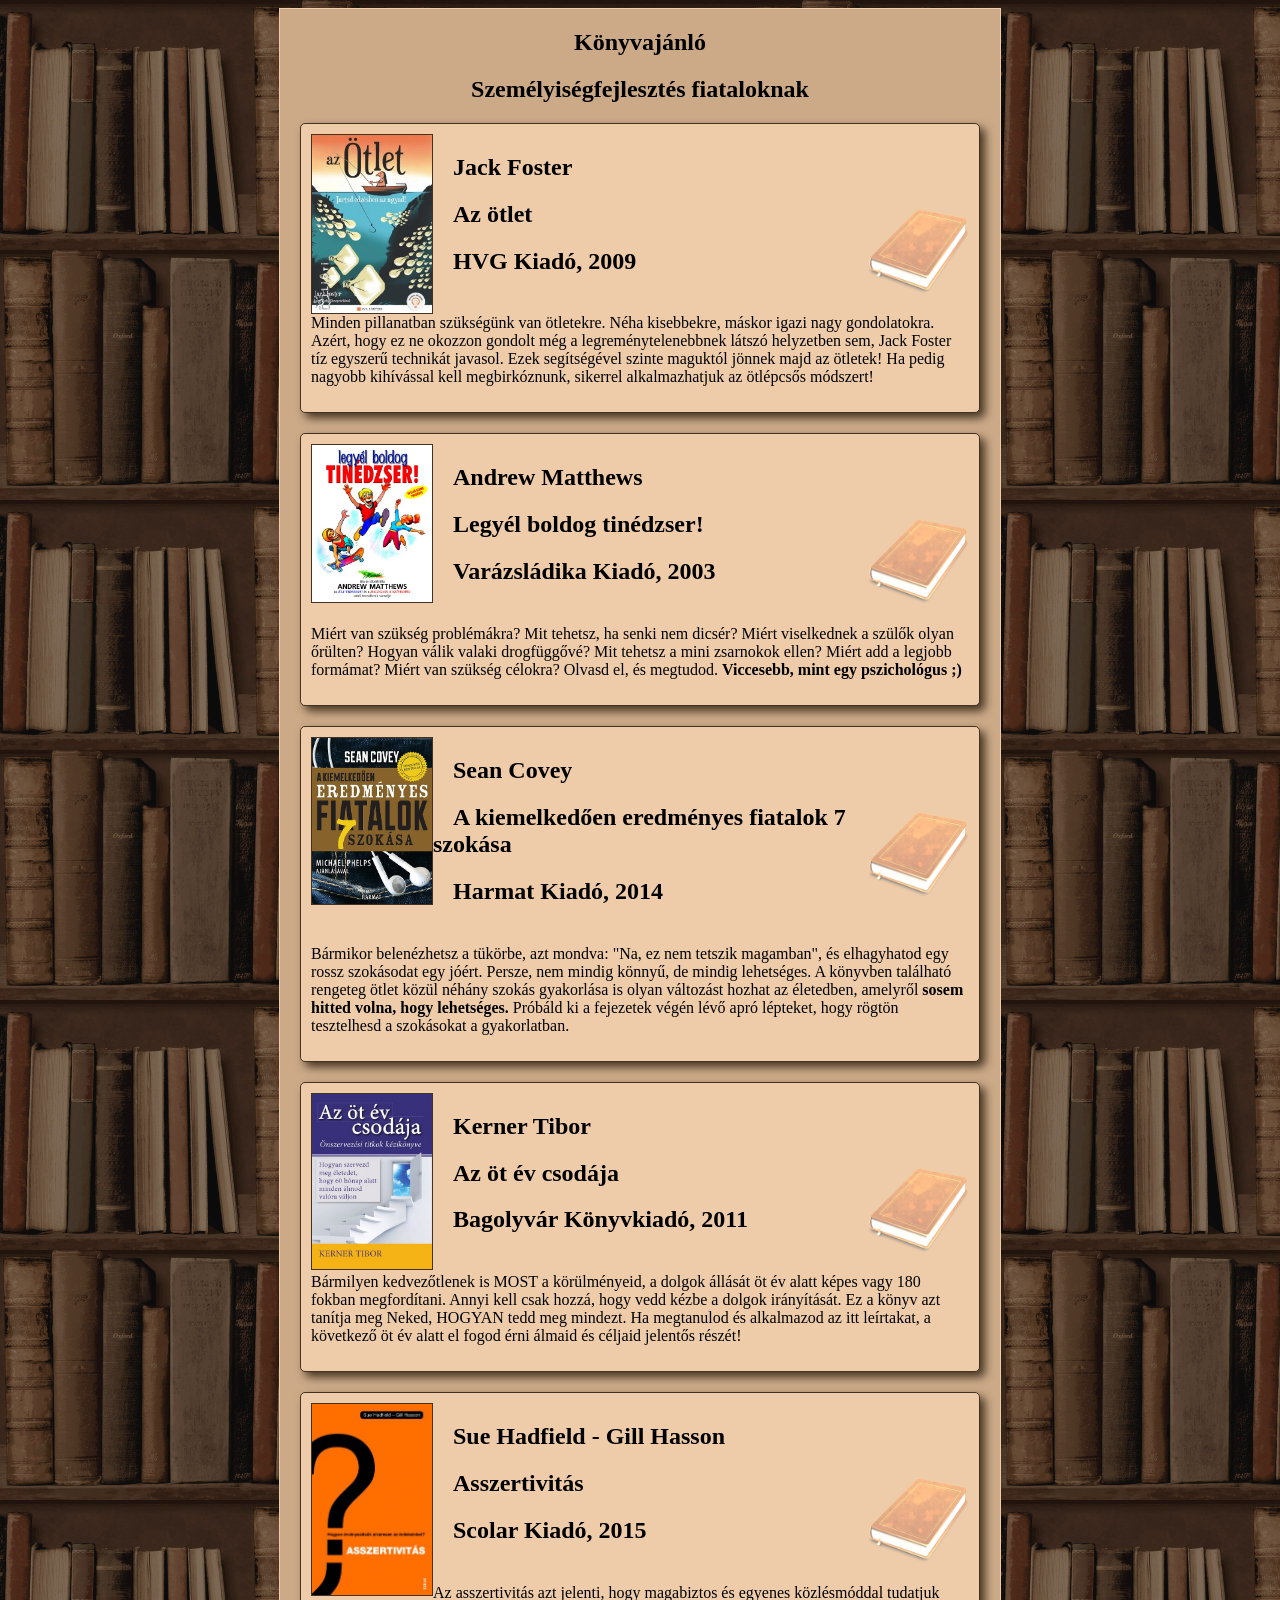
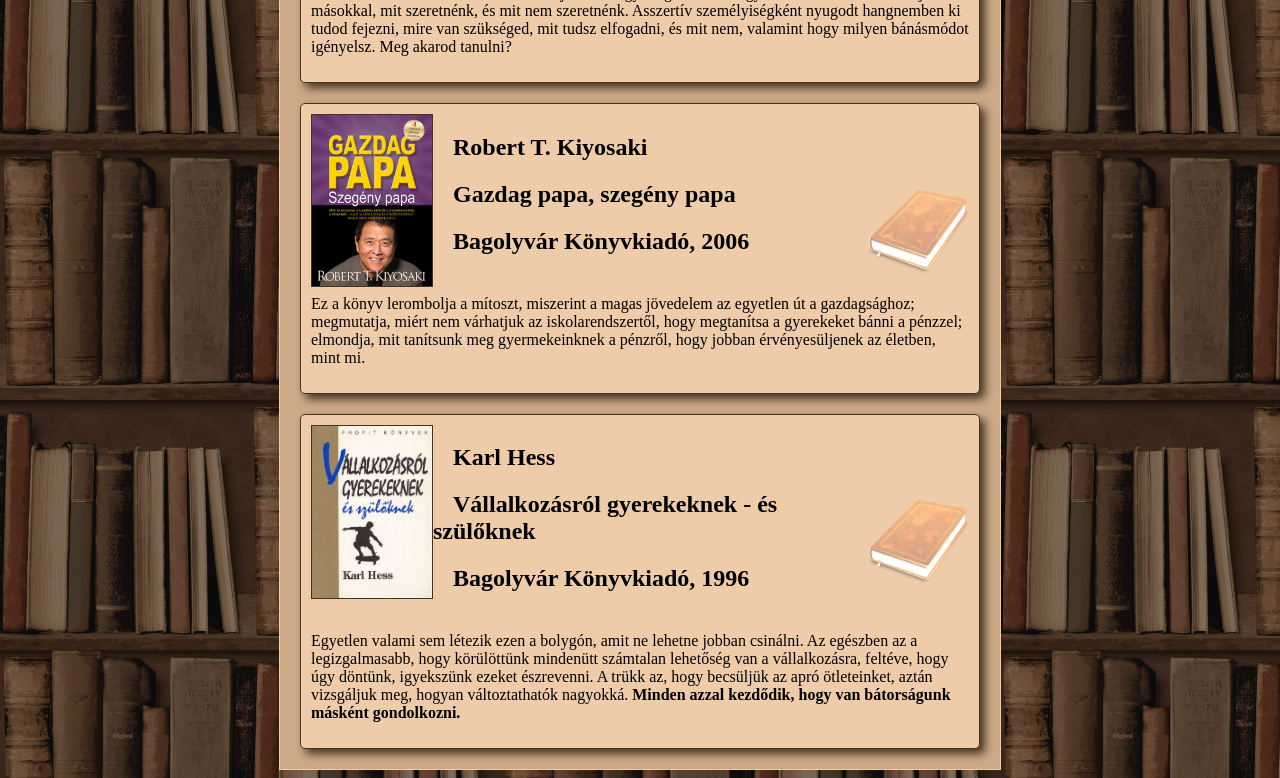
<file: index.html>
<!DOCTYPE html>
<html lang="hu">
<head>
    <meta charset="UTF-8">
    <meta name="viewport" content="width=device-width, initial-scale=1.0">
    <title>Könyvajanlo</title>
    <link rel="stylesheet" href="style.css">
    <link rel="Icon" href="book_icon.png">
</head>
<body>
    
    <div id="keret">
        <h2>Könyvajánló</h2>
        <h2>Személyiségfejlesztés fiataloknak</h2>
        
        <div class="konyv">
            <img class="borito" src="az_otlet.jpg" alt="Az ötlet" title="Az ötlet">
            <h2>Jack Foster</h2>
            <img src="book_icon.png" alt="Könyv" class="book">
            <h2>Az ötlet</h2>
            <h2>HVG Kiadó, 2009</h2>
            
            <p>Minden pillanatban szükségünk van ötletekre. Néha kisebbekre, máskor igazi nagy gondolatokra. Azért, hogy ez ne okozzon gondolt még a legreménytelenebbnek látszó helyzetben sem, Jack Foster tíz egyszerű technikát javasol. Ezek segítségével szinte maguktól jönnek majd az ötletek! Ha pedig nagyobb kihívással kell megbirkóznunk, sikerrel alkalmazhatjuk az ötlépcsős módszert!</p>
        </div>

        <div class='konyv'>
            <img class="borito" src='legyel_boldog_tinedzser.jpg'>
            <h2>Andrew Matthews</h2>
            <img src="book_icon.png" alt="Könyv" class="book">
            <h2>Legyél boldog tinédzser!</h2>
            <h2>Varázsládika Kiadó, 2003</h2>

            <p>
                Miért van szükség problémákra? Mit tehetsz, ha senki nem dicsér? Miért viselkednek a szülők olyan őrülten? Hogyan válik valaki drogfüggővé? Mit tehetsz a mini zsarnokok ellen? Miért add a legjobb formámat? Miért van szükség célokra? Olvasd el, és megtudod. <span class="Kiemelt">Viccesebb, mint egy pszichológus ;)</span>
            </p>
        </div>
    
    
        <div class='konyv'>
            <img class="borito" src='eredmenyes_fiatalok_7_szokasa.jpg'>
            <h2>Sean Covey</h2>
            <img src="book_icon.png" alt="Könyv" class="book">
            <h2>A kiemelkedően eredményes fiatalok 7 szokása</h2>
            <h2>Harmat Kiadó, 2014</h2>
    
            <p>
                Bármikor belenézhetsz a tükörbe, azt mondva: "Na, ez nem tetszik magamban", és elhagyhatod egy rossz szokásodat egy jóért. Persze, nem mindig könnyű, de mindig lehetséges. A könyvben található rengeteg ötlet közül néhány szokás gyakorlása is olyan változást hozhat az életedben, amelyről <span class="Kiemelt">sosem hitted volna, hogy lehetséges.</span> Próbáld ki a fejezetek végén lévő apró lépteket, hogy rögtön tesztelhesd a szokásokat a gyakorlatban.
            </p>
        </div>
    
        <div class='konyv'>
            <img class="borito" src='az_ot_ev_csodaja.jpg'>
            <h2>Kerner Tibor</h2>
            <img src="book_icon.png" alt="Könyv" class="book">
            <h2>Az öt év csodája</h2>
            <h2>Bagolyvár Könyvkiadó, 2011</h2>
        
            <p>
                Bármilyen kedvezőtlenek is MOST a körülményeid, a dolgok állását öt év alatt képes vagy 180 fokban megfordítani. Annyi kell csak hozzá, hogy vedd kézbe a dolgok irányítását. Ez a könyv azt tanítja meg Neked, HOGYAN tedd meg mindezt. Ha megtanulod és alkalmazod az itt leírtakat, a következő öt év alatt el fogod érni álmaid és céljaid jelentős részét!
            </p>
        
        </div>
    
    
        <div class='konyv'>
            <img class="borito" src='asszertivitas.jpg'>
            <h2>Sue Hadfield - Gill Hasson</h2>
            <img src="book_icon.png" alt="Könyv" class="book">
            <h2>Asszertivitás</h2>
            <h2>Scolar Kiadó, 2015</h2>
        
            <p>
                Az asszertivitás azt jelenti, hogy magabiztos és egyenes közlésmóddal tudatjuk másokkal, mit szeretnénk, és mit nem szeretnénk. 
                Asszertív személyiségként nyugodt hangnemben ki tudod fejezni, mire van szükséged, mit tudsz elfogadni, és mit nem, valamint hogy milyen bánásmódot igényelsz. 
                Meg akarod tanulni?
            </p>
        </div>
    
    
        <div class='konyv'>
            <img class="borito" src='gazdag_papa.jpg'>
            <h2>Robert T. Kiyosaki</h2>
            <img src="book_icon.png" alt="Könyv" class="book">
            <h2>Gazdag papa, szegény papa</h2>
            <h2>Bagolyvár Könyvkiadó, 2006</h2>
      
            <p>
                Ez a könyv lerombolja a mítoszt, miszerint a magas jövedelem az egyetlen út a gazdagsághoz; megmutatja, miért nem várhatjuk az iskolarendszertől, hogy megtanítsa a gyerekeket bánni a pénzzel; elmondja, mit tanítsunk meg gyermekeinknek a pénzről, hogy jobban érvényesüljenek az életben, mint mi.

            </p>
        </div>
    
    
        
    
    
        <div class='konyv'>
            <img class="borito" src='vallakozasrol_gyerekeknek.jpg'>
            <h2>Karl Hess</h2>
            <img src="book_icon.png" alt="Könyv" class="book">
            <h2>Vállalkozásról gyerekeknek - és szülőknek</h2>
            <h2>Bagolyvár Könyvkiadó, 1996</h2>
            <p>
                Egyetlen valami sem létezik ezen a bolygón, amit ne lehetne jobban csinálni. Az egészben az a legizgalmasabb, hogy körülöttünk mindenütt számtalan lehetőség van a vállalkozásra, feltéve, hogy úgy döntünk, igyekszünk ezeket észrevenni. A trükk az, hogy becsüljük az apró ötleteinket, aztán vizsgáljuk meg, hogyan változtathatók nagyokká. 
               <span class="Kiemelt">Minden azzal kezdődik, hogy van bátorságunk másként gondolkozni.</span>
            </p>
        </div>
        
    </div>
   
</body>
</html>
</file>
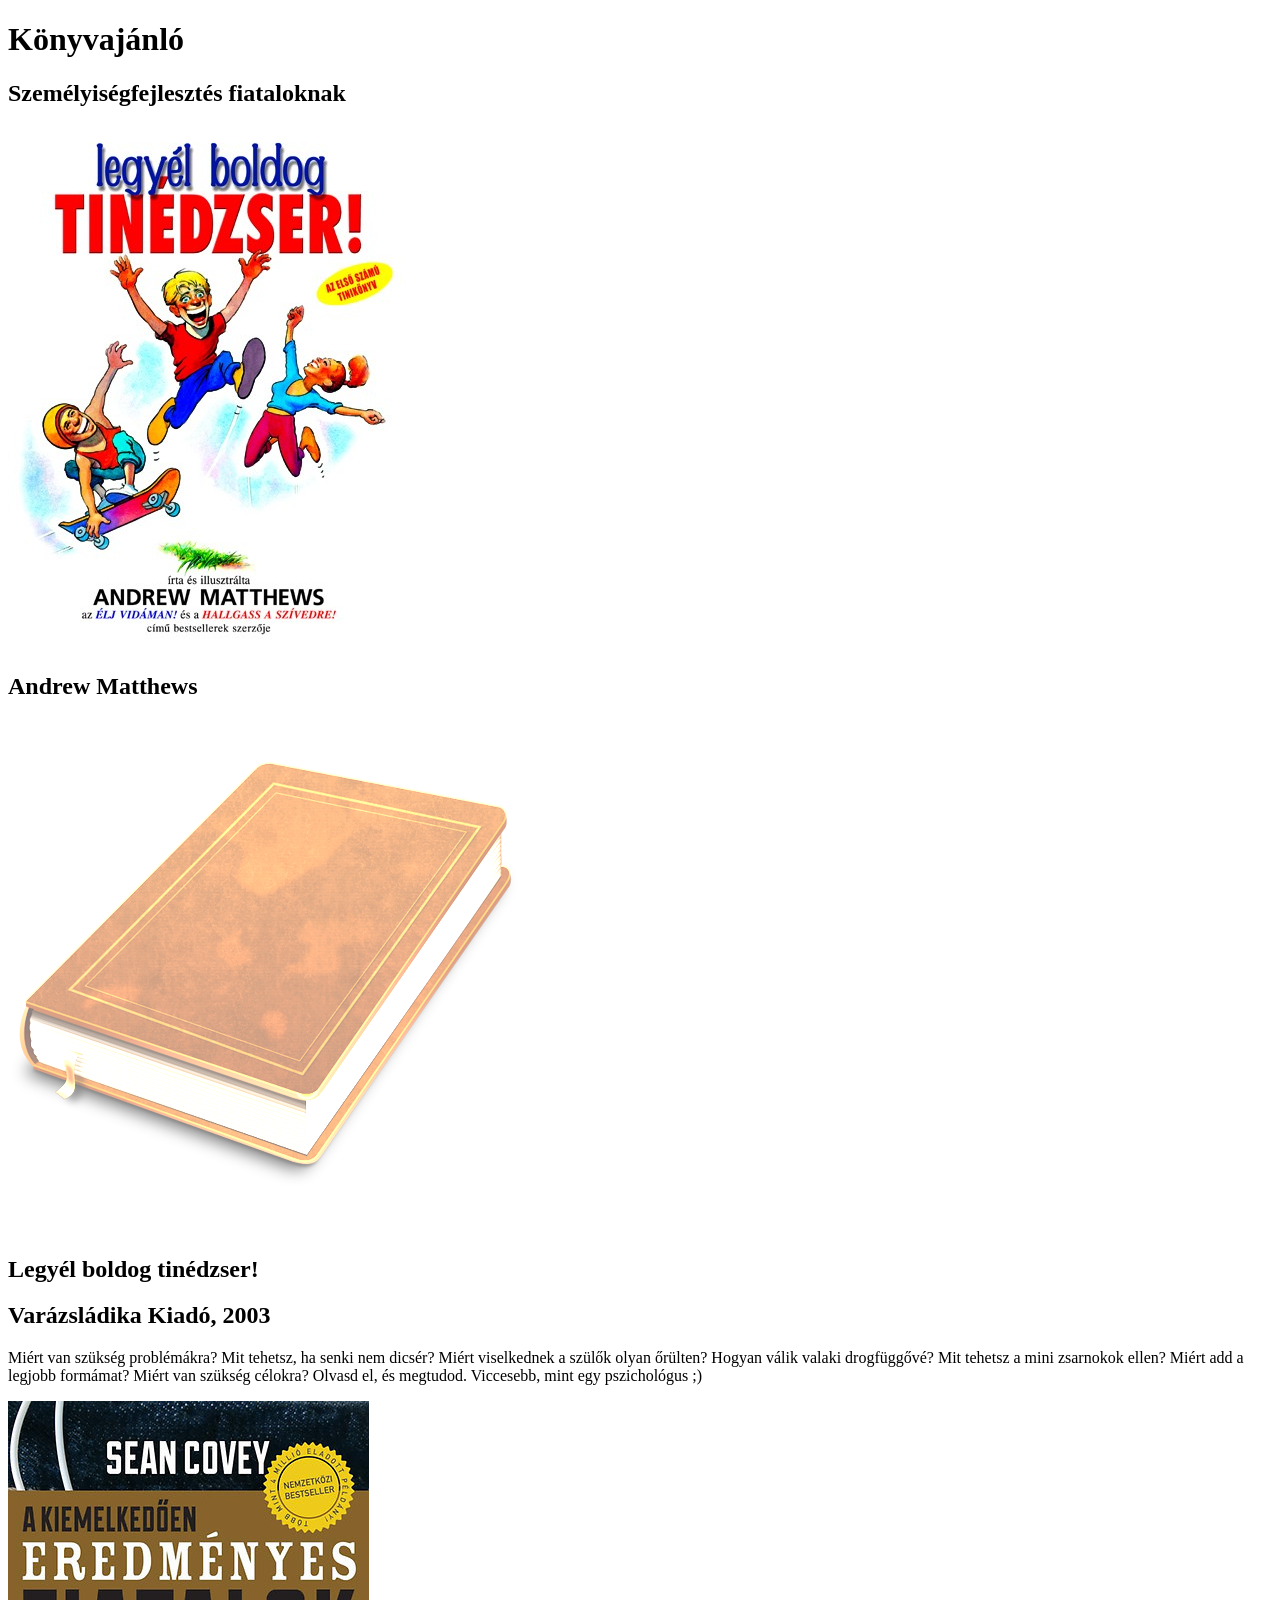
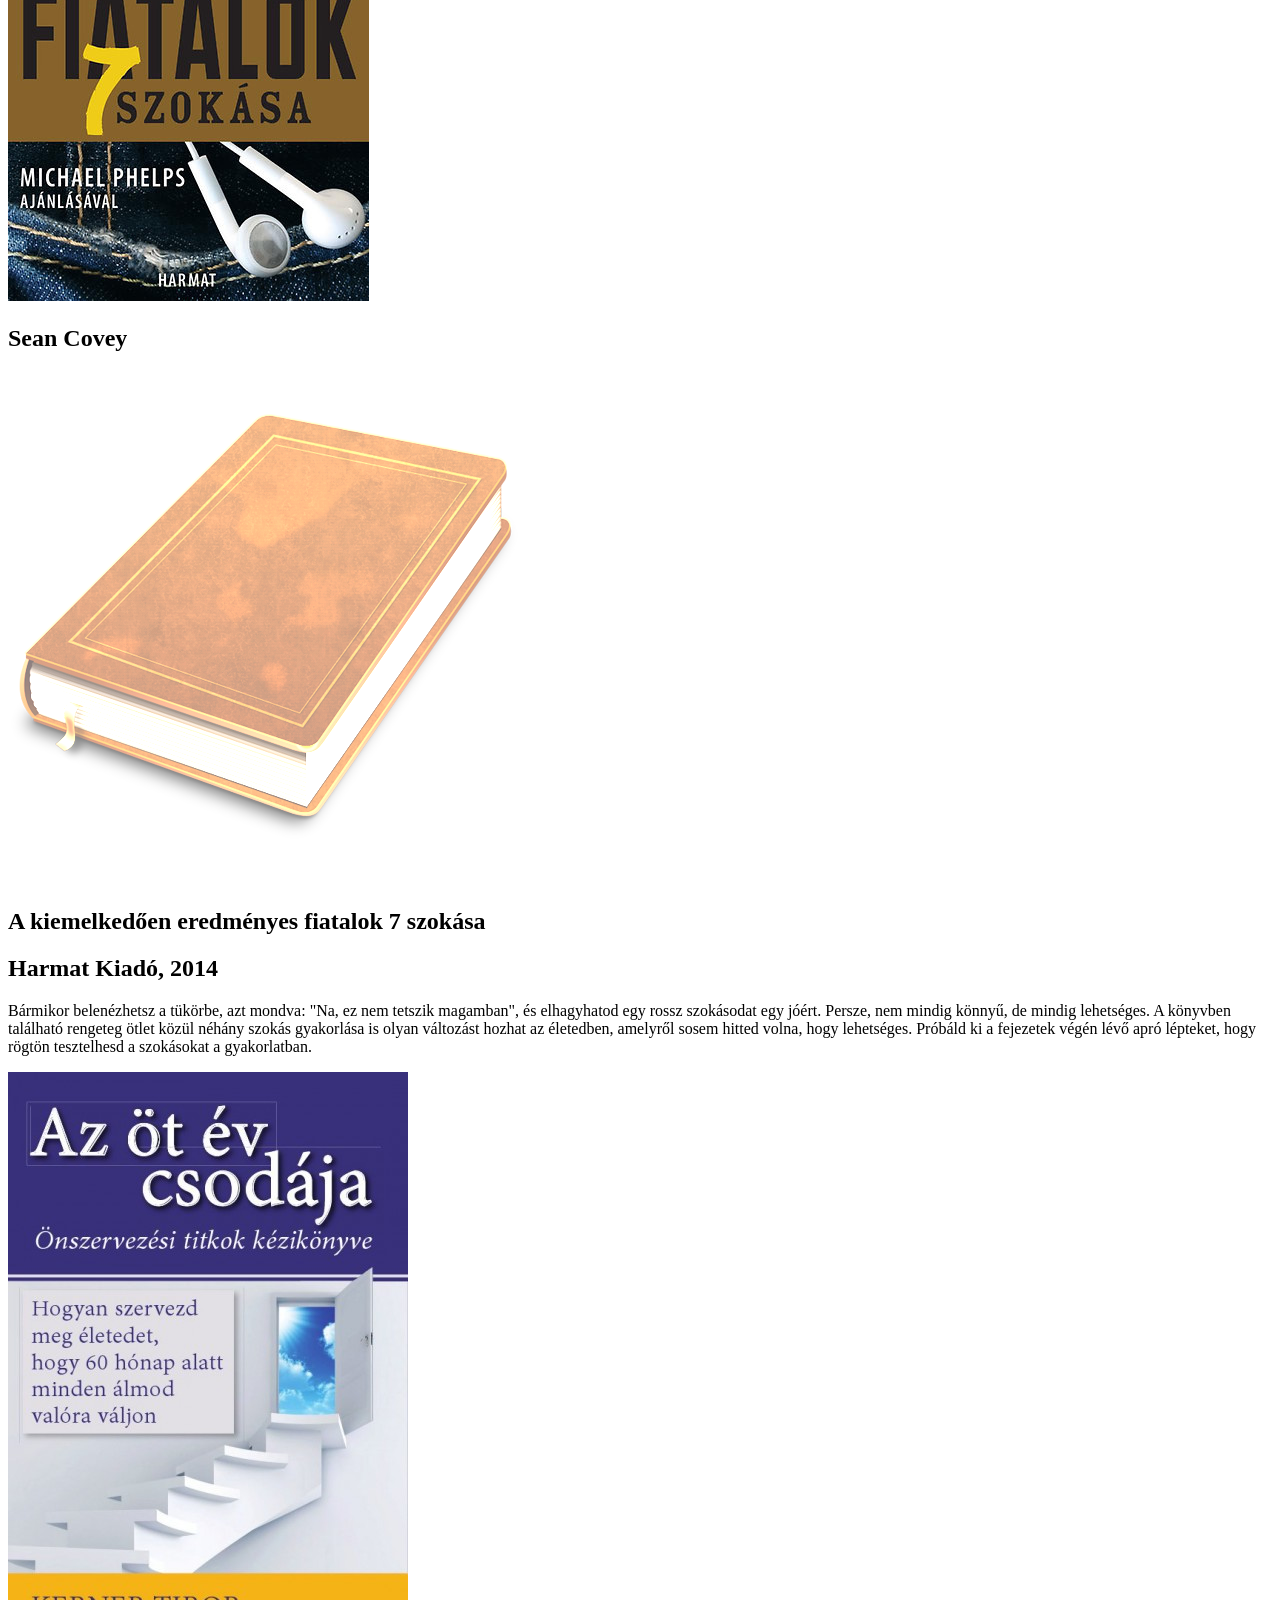
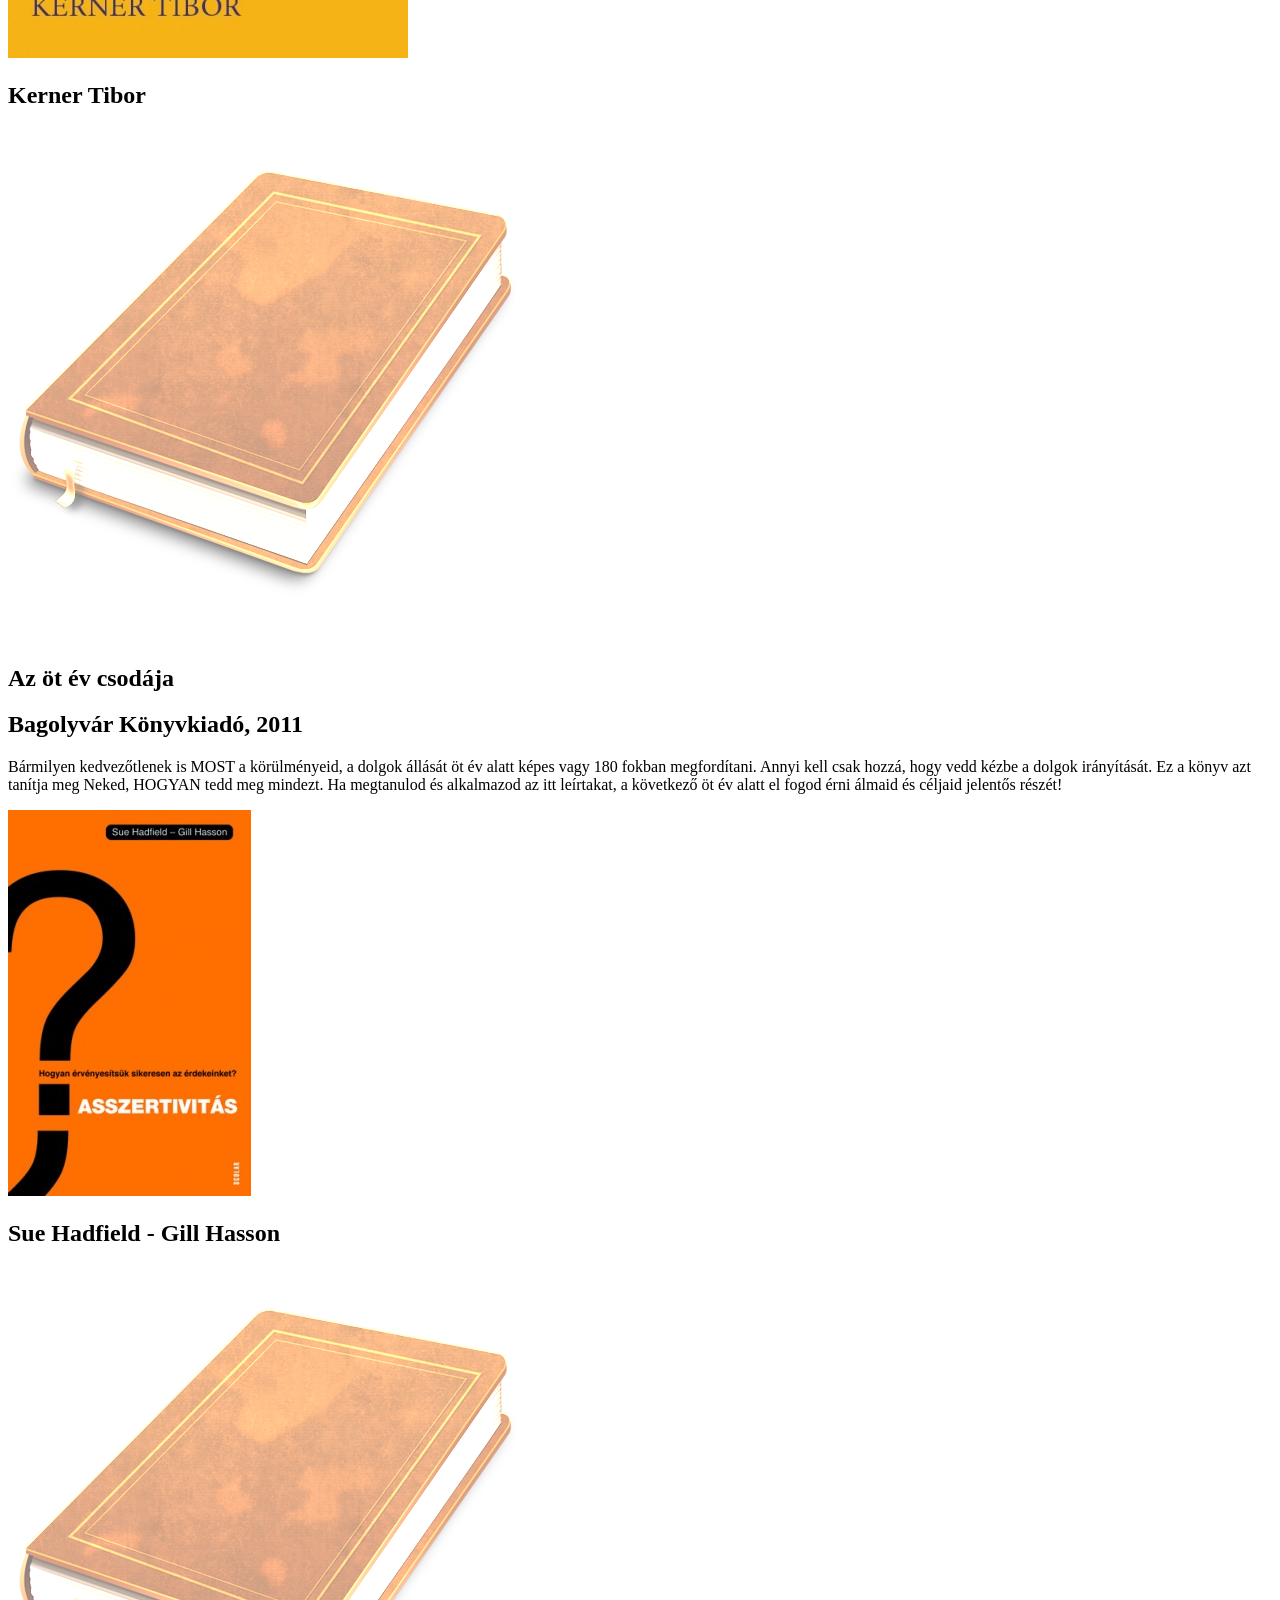
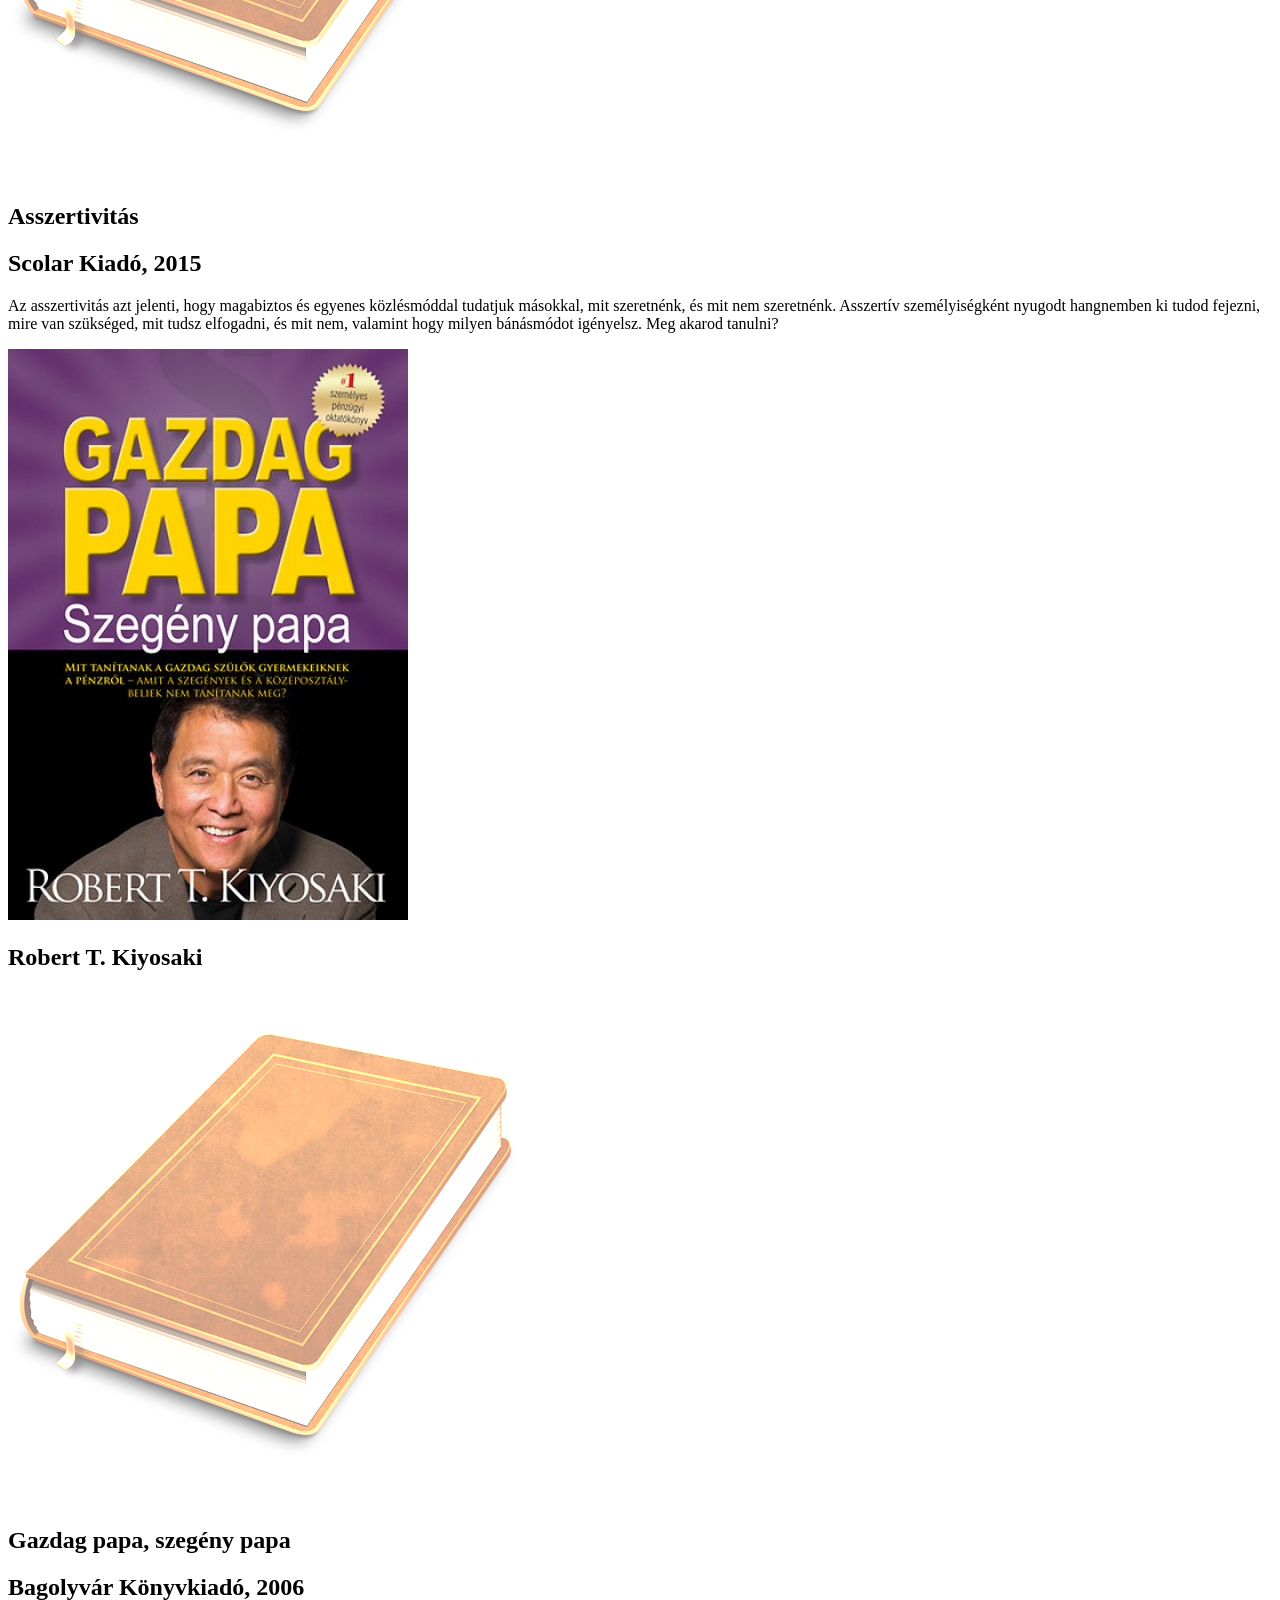
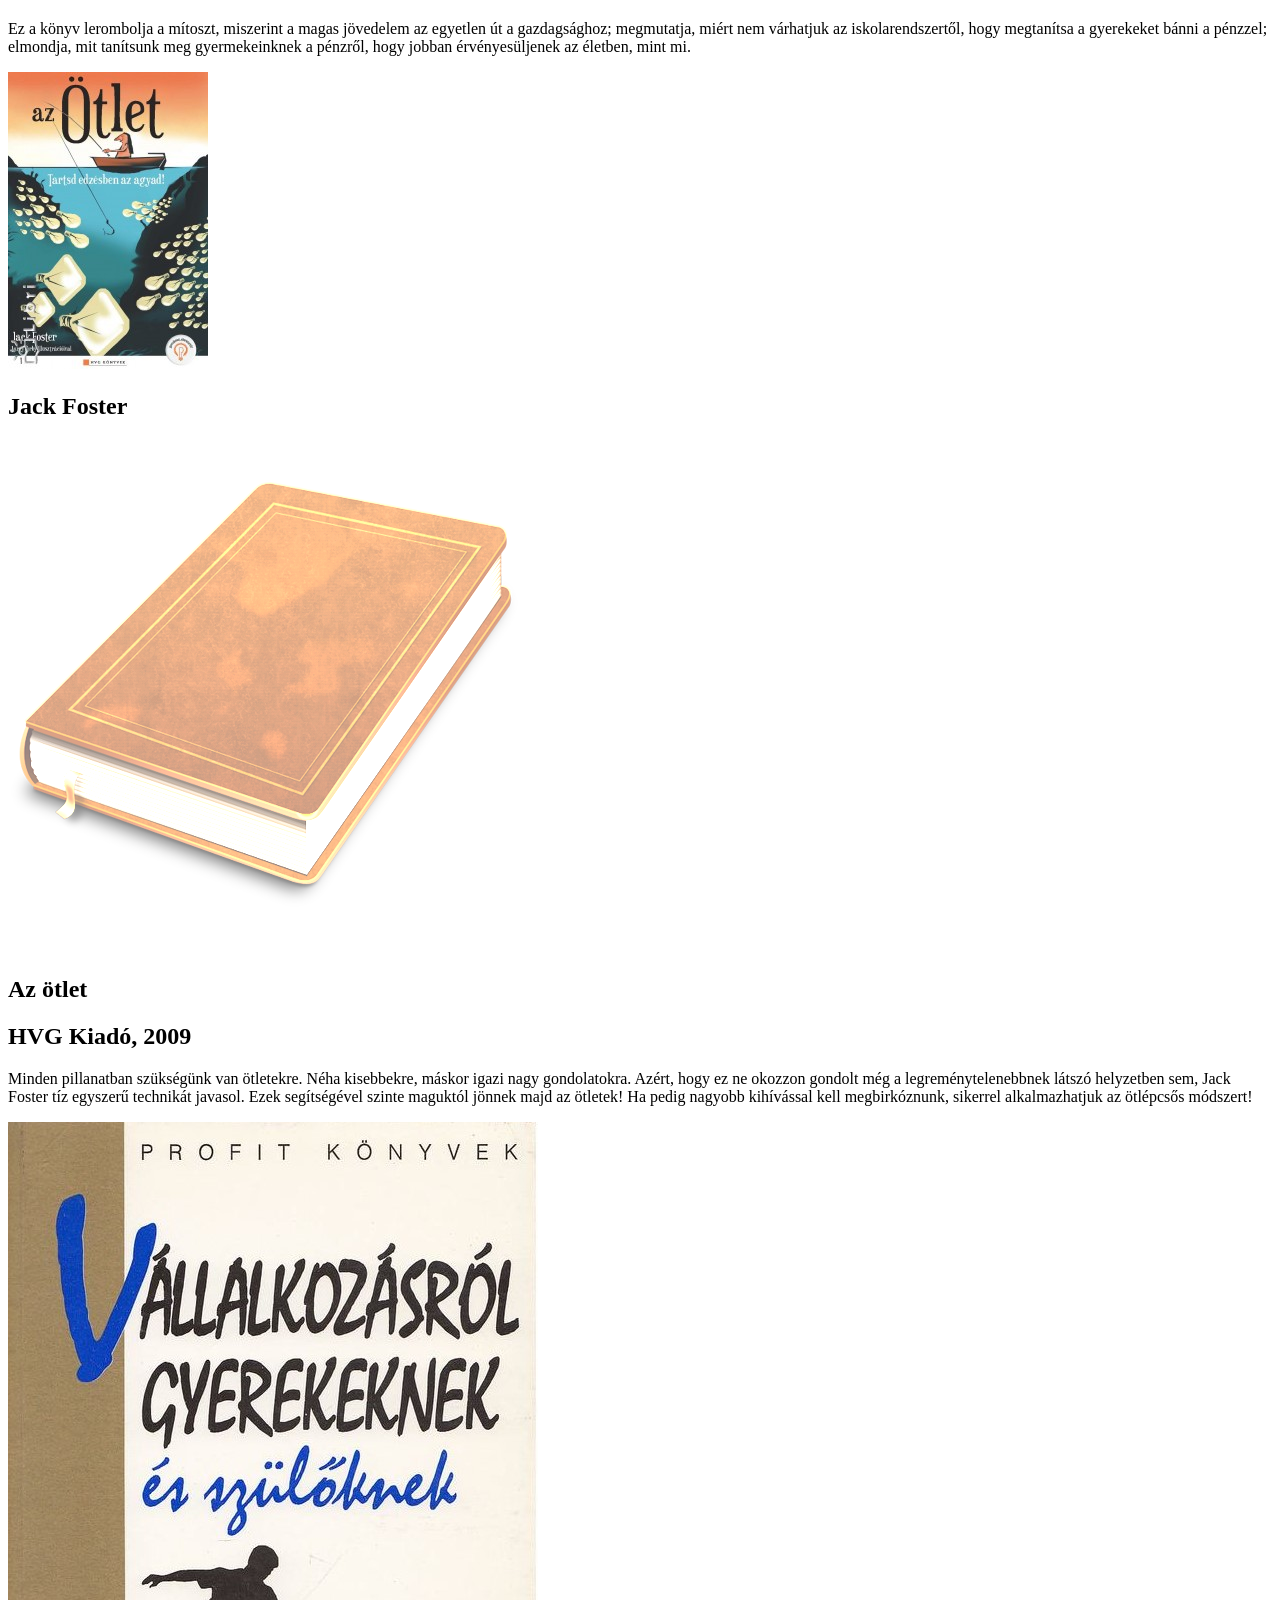
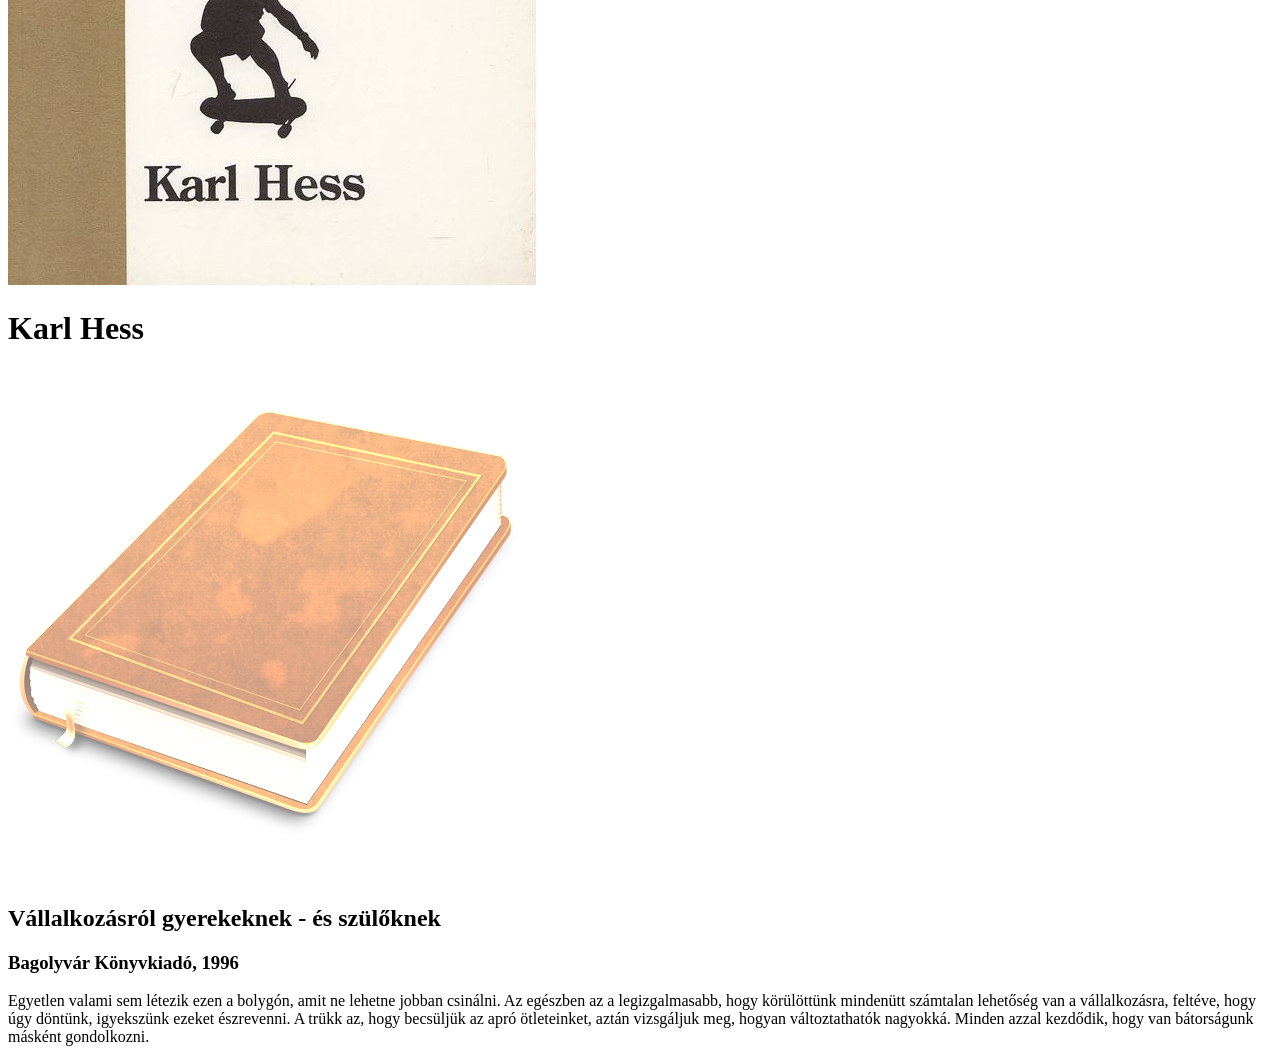
<file: nyers.html>
<!DOCTYPE html>
<html lang="hu">
<head>
    <meta charset="UTF-8">
    <meta http-equiv="X-UA-Compatible" content="IE=edge">
    <meta name="viewport" content="width=device-width, initial-scale=1.0">
    
    <title>Document</title>
</head>
<body>
    <div id='keret'>

        <h1>Könyvajánló</h1>
        <h2>Személyiségfejlesztés fiataloknak</h2>

        <div class='konyv'>
            <img src='legyel_boldog_tinedzser.jpg'>
            <h2>Andrew Matthews</h2>
            <img src="book_icon.png" alt="Könyv" class="book">
            <h2>Legyél boldog tinédzser!</h2>
            <h2>Varázsládika Kiadó, 2003</h2>

            <p>
                Miért van szükség problémákra? Mit tehetsz, ha senki nem dicsér? Miért viselkednek a szülők olyan őrülten? Hogyan válik valaki drogfüggővé? Mit tehetsz a mini zsarnokok ellen? Miért add a legjobb formámat? Miért van szükség célokra? Olvasd el, és megtudod.  Viccesebb, mint egy pszichológus ;)
            </p>
        </div>
    
    
        <div class='konyv'>
            <img src='eredmenyes_fiatalok_7_szokasa.jpg'>
            <h2>Sean Covey</h2>
            <img src="book_icon.png" alt="Könyv" class="book">
            <h2>A kiemelkedően eredményes fiatalok 7 szokása</h2>
            <h2>Harmat Kiadó, 2014</h2>
    
            <p>
                Bármikor belenézhetsz a tükörbe, azt mondva: "Na, ez nem tetszik magamban", és elhagyhatod egy rossz szokásodat egy jóért. Persze, nem mindig könnyű, de mindig lehetséges. A könyvben található rengeteg ötlet közül néhány szokás gyakorlása is olyan változást hozhat az életedben, amelyről sosem hitted volna, hogy lehetséges. Próbáld ki a fejezetek végén lévő apró lépteket, hogy rögtön tesztelhesd a szokásokat a gyakorlatban.
            </p>
        </div>
    
        <div class='konyv'>
            <img src='az_ot_ev_csodaja.jpg'>
            <h2>Kerner Tibor</h2>
            <img src="book_icon.png" alt="Könyv" class="book">
            <h2>Az öt év csodája</h2>
            <h2>Bagolyvár Könyvkiadó, 2011</h2>
        
            <p>
                Bármilyen kedvezőtlenek is MOST a körülményeid, a dolgok állását öt év alatt képes vagy 180 fokban megfordítani. Annyi kell csak hozzá, hogy vedd kézbe a dolgok irányítását. Ez a könyv azt tanítja meg Neked, HOGYAN tedd meg mindezt. Ha megtanulod és alkalmazod az itt leírtakat, a következő öt év alatt el fogod érni álmaid és céljaid jelentős részét!
            </p>
        
        </div>
    
    
        <div class='konyv'>
            <img src='asszertivitas.jpg'>
            <h2>Sue Hadfield - Gill Hasson</h2>
            <img src="book_icon.png" alt="Könyv" class="book">
            <h2>Asszertivitás</h2>
            <h2>Scolar Kiadó, 2015</h2>
        
            <p>
                Az asszertivitás azt jelenti, hogy magabiztos és egyenes közlésmóddal tudatjuk másokkal, mit szeretnénk, és mit nem szeretnénk. 
                Asszertív személyiségként nyugodt hangnemben ki tudod fejezni, mire van szükséged, mit tudsz elfogadni, és mit nem, valamint hogy milyen bánásmódot igényelsz. 
                Meg akarod tanulni?
            </p>
        </div>
    
    
        <div class='konyv'>
            <img src='gazdag_papa.jpg'>
            <h2>Robert T. Kiyosaki</h2>
            <img src="book_icon.png" alt="Könyv" class="book">
            <h2>Gazdag papa, szegény papa</h2>
            <h2>Bagolyvár Könyvkiadó, 2006</h2>
      
            <p>
                Ez a könyv lerombolja a mítoszt, miszerint a magas jövedelem az egyetlen út a gazdagsághoz; megmutatja, miért nem várhatjuk az iskolarendszertől, hogy megtanítsa a gyerekeket bánni a pénzzel; elmondja, mit tanítsunk meg gyermekeinknek a pénzről, hogy jobban érvényesüljenek az életben, mint mi.

            </p>
        </div>
    
    
        <div class='konyv'>
            <img src='az_otlet.jpg'>
            <h2>Jack Foster</h2>
            <img src="book_icon.png" alt="Könyv" class="book">
            <h2>Az ötlet</h2>
            <h2>HVG Kiadó, 2009</h2>
            <p>
                Minden pillanatban szükségünk van ötletekre. Néha kisebbekre, máskor igazi nagy gondolatokra. Azért, hogy ez ne okozzon gondolt még a legreménytelenebbnek látszó helyzetben sem, Jack Foster tíz egyszerű technikát javasol. Ezek segítségével szinte maguktól jönnek majd az ötletek! Ha pedig nagyobb kihívással kell megbirkóznunk, sikerrel alkalmazhatjuk az ötlépcsős módszert!
            </p>
        </div>
    
    
        <div class='konyv'>
            <img src='vallakozasrol_gyerekeknek.jpg'>
            <h1>Karl Hess</h1>
            <img src="book_icon.png" alt="Könyv" class="book">
            <h2>Vállalkozásról gyerekeknek - és szülőknek</h2>
            <h3>Bagolyvár Könyvkiadó, 1996</h3>
            <p>
                Egyetlen valami sem létezik ezen a bolygón, amit ne lehetne jobban csinálni. Az egészben az a legizgalmasabb, hogy körülöttünk mindenütt számtalan lehetőség van a vállalkozásra, feltéve, hogy úgy döntünk, igyekszünk ezeket észrevenni. A trükk az, hogy becsüljük az apró ötleteinket, aztán vizsgáljuk meg, hogyan változtathatók nagyokká. 
                Minden azzal kezdődik, hogy van bátorságunk másként gondolkozni.
            </p>
        </div>
    
      </div>
</body>
</html>
</file>
<file: style.css>
body{
    background-image: url("konyv_hatter.jpg");
    background-size: 500px 500px;
    background-repeat: repeat;
}

#keret{
    background-color: #ca8;
    width: 720px;
    margin: auto;
    border:solid #eca 1px;
}

.konyv{
    background-color: #eca;
    padding: 10px;
    border: 1px solid #432;
    border-radius: 5px;     /*keret kerekítése*/
    margin: 20px;
    box-shadow: 5px 5px 10px #432;  /*árnyék*/


}

.borito{
    width: 120px;
    float: left;
    border: 1px solid #432;
    
}

h1, h2{
    text-align: center;
}

.konyv h2{
    text-align: left;
    text-indent: 20px;
}

.konyv p{
    padding-top:20px;
}

.book{
    width: 102px;
height: 102px;
float: right;
}

.Kiemelt{
    font-weight: bold;
}
</file>
